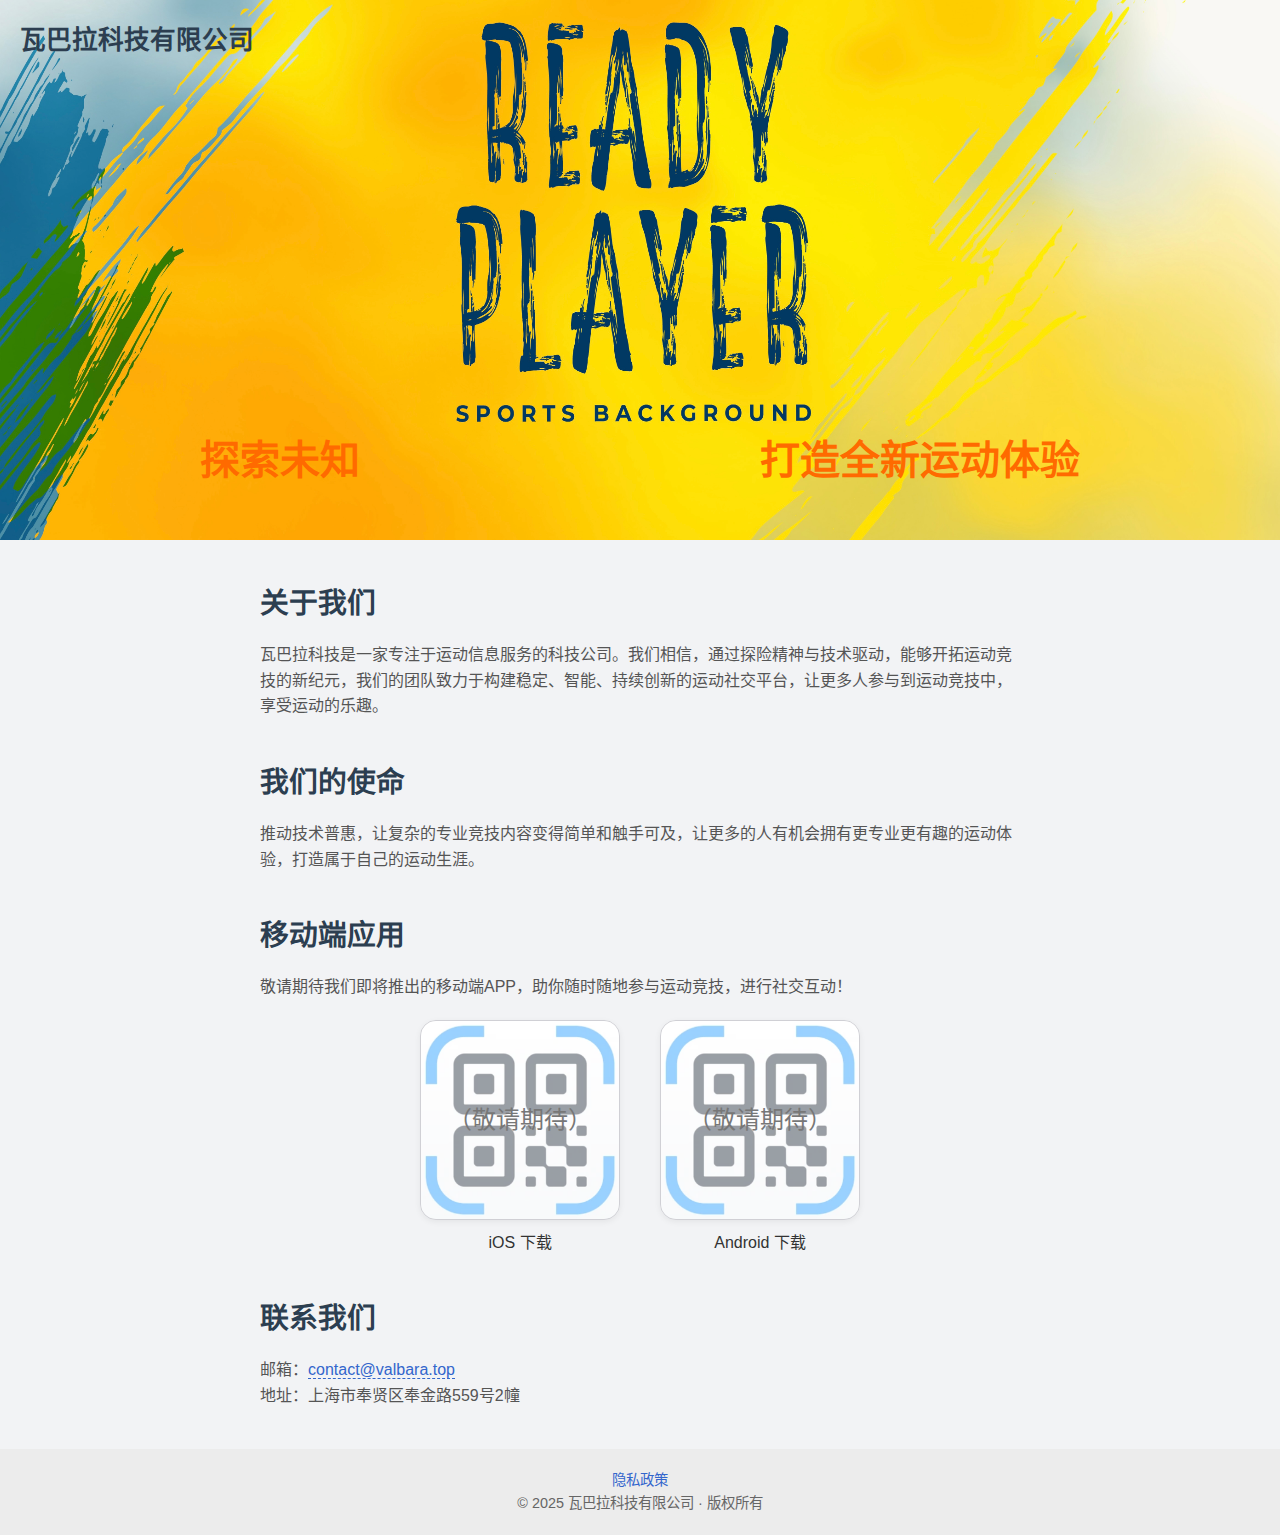
<file: index.html>
<!DOCTYPE html>
<html lang="zh-CN">
<head>
  <meta charset="UTF-8" />
  <meta name="viewport" content="width=device-width, initial-scale=1.0" />
  <title>瓦巴拉科技</title>
  <link rel="stylesheet" href="styles.css" />
</head>
<body>
  <header class="hero">
    <img src="assets/valbara.jpg" class="hero-bg" alt="background" />
    <div class="hero-logo">瓦巴拉科技有限公司</div>
    <div class="hero-content">
      <h1>
        <span class="hero-left">探索未知</span>
        <span class="hero-right">打造全新运动体验</span>
      </h1>
    </div>
  </header>

  <main>
    <section class="about">
      <h2>关于我们</h2>
      <p>瓦巴拉科技是一家专注于运动信息服务的科技公司。我们相信，通过探险精神与技术驱动，能够开拓运动竞技的新纪元，我们的团队致力于构建稳定、智能、持续创新的运动社交平台，让更多人参与到运动竞技中，享受运动的乐趣。</p>
    </section>

    <section class="mission">
      <h2>我们的使命</h2>
      <p>推动技术普惠，让复杂的专业竞技内容变得简单和触手可及，让更多的人有机会拥有更专业更有趣的运动体验，打造属于自己的运动生涯。</p>
    </section>
    
    <section class="app-preview">
      <h2>移动端应用</h2>
      <p>敬请期待我们即将推出的移动端APP，助你随时随地参与运动竞技，进行社交互动！</p>

      <div class="qr-container">
        <div class="qr-item">
          <div class="qr-placeholder" style="background-image: url('assets/qr-code.png');">
            <span>（敬请期待）</span>
          </div>
          <p>iOS 下载</p>
        </div>

        <div class="qr-item">
          <div class="qr-placeholder" style="background-image: url('assets/qr-code.png');">
            <span>（敬请期待）</span>
          </div>
          <p>Android 下载</p>
        </div>
      </div>
    </section>

    <section class="contact">
      <h2>联系我们</h2>
      <p>邮箱：<a href="mailto:contact@valbara.top">contact@valbara.top</a></p>
      <p>地址：上海市奉贤区奉金路559号2幢</p>
    </section>
  </main>

  <footer>
    <p><a href="privacy/zh-cn.html">隐私政策</a></p>
    <p>&copy; 2025 瓦巴拉科技有限公司 · 版权所有</p>
  </footer>
</body>
</html>
</file>
<file: styles.css>
/* 重置 & 全局设置 */
* {
  margin: 0;
  padding: 0;
  box-sizing: border-box;
}

body {
  font-family: -apple-system, BlinkMacSystemFont, "Helvetica Neue", Arial, sans-serif;
  color: #333;
  line-height: 1.6;
  scroll-behavior: smooth;
  background: #f2f3f5;
}

.hero {
  position: relative;
  width: 100%;
  height: 60vh;
  min-height: 320px;
  display: flex;
  justify-content: center;
  align-items: center;
  overflow: hidden;
  padding: 0 20px;
  text-align: center;
}

.hero-content {
  position: absolute;
  z-index: 10;
  text-align: center;
  width: 100%;
  bottom: 40px;
  left: 50%;
  transform: translateX(-50%);
}

.hero-logo {
  position: absolute;
  top: 20px;
  left: 20px;
  font-size: 1.6rem;
  font-weight: bold;
  color: #2c3e50;
  z-index: 10;
}

/*.hero-content h1 {
  display: none;  hide original h1, we'll use top-left logo instead
}*/

.hero-content h1 {
  display: flex;
  justify-content: space-between;
  align-items: center;
  width: 100%;
  font-size: 3rem;
  font-weight: bold;
  color: #FF6A00; /* 橙色 */
  padding: 0 200px;
  box-sizing: border-box;
}

.hero-bg {
  position: absolute;
  top: 0;
  left: 50%;
  transform: translateX(-50%);
  width: 140%;
  height: auto;
  min-height: 100%;
  pointer-events: none;
}

.hero h1 {
  font-size: 2.5rem;
  margin-bottom: 0.5rem;
}

.hero p {
  font-size: 1.25rem;
  opacity: 0.85;
}

/* 主体内容区 */
main {
  max-width: 800px;
  margin: 40px auto;
  padding: 0 20px;
}

section {
  margin-bottom: 40px;
}

section h2 {
  font-size: 1.8rem;
  margin-bottom: 1rem;
  color: #2c3e50; /* 深色但不黑 */
}

section p {
  font-size: 1rem;
  color: #555;
}

/* 联系我们链接样式 */
.contact a {
  color: #3366cc; /* 一种强调色 */
  text-decoration: none;
  border-bottom: 1px dashed #3366cc;
  transition: color 0.3s;
}

.contact a:hover {
  color: #254a9e;
  border-bottom: 1px solid #254a9e;
}

/* 页脚 */
footer {
  text-align: center;
  padding: 20px 0;
  background-color: #ececec;
  color: #666;
  font-size: 0.9rem;
}

/* 响应式调整 */
@media (max-width: 600px) {
  .hero h1 {
    font-size: 2rem;
  }
  .hero p {
    font-size: 1rem;
  }
  section h2 {
    font-size: 1.5rem;
  }
}

/* 新增 App 预览区块 */
.app-preview {
  text-align: left;
  margin-bottom: 40px;
}

.app-preview h2 {
  font-size: 1.8rem;
  color: #2c3e50;
  margin-bottom: 1rem;
}


/* QR 图片蒙层 */
.qr-placeholder {
  position: relative;
  width: 200px;
  height: 200px;
  border-radius: 16px;
  background-color: #f0f0f3;
  background-size: cover;
  background-position: center;
  border: 1px solid #d0d0d5;
  box-shadow: 0 2px 6px rgba(0, 0, 0, 0.06);
  display: flex;
  align-items: center;
  justify-content: center;
  overflow: hidden;
}

/* 半透明蒙层 */
.qr-placeholder::after {
  content: '';
  position: absolute;
  inset: 0;
  background-color: rgba(255, 255, 255, 0.6); /* 白色半透明 */
  z-index: 1;
}

/* 蒙层上的文字 */
.qr-placeholder span {
  position: relative;
  z-index: 2; /* 保证文字显示在蒙层上 */
  font-size: 1.5rem;
  color: #777;
  text-align: center;
  padding: 10px;
}

/* QR 容器布局 */
.qr-container {
  display: flex;
  justify-content: center;
  gap: 40px;
  margin-top: 20px;
  flex-wrap: wrap;
}

.qr-item {
  display: flex;
  flex-direction: column;
  align-items: center;
  width: 200px;
  position: relative; /* 用于蒙层定位 */
}

.qr-item p {
  margin-top: 10px;
  font-size: 1rem;
  color: #333;
}

/* 底部链接风格 */
footer a {
  color: #3366cc;
  text-decoration: none;
  transition: color 0.3s;
}

footer a:hover {
  color: #254a9e;
}


@media (max-width: 600px) {
  .qr-container {
    flex-direction: column;
    align-items: flex-start;
  }

  .qr-item {
    width: 100%;
    align-items: flex-start;
  }

  .qr-placeholder {
    margin-left: 0;
  }
}

/* 漂浮云朵动画 */
@keyframes floatCloud {
  0% { transform: translateX(0); }
  100% { transform: translateX(40px); }
}

/* 远山轻微视差动画 */
@keyframes mountainParallax {
  0% { transform: translateY(0); }
  100% { transform: translateY(12px); }
}

/* 英雄文字淡入动画 */
@keyframes fadeInHero {
  0% { opacity: 0; transform: translateY(20px); }
  100% { opacity: 1; transform: translateY(0); }
}

.hero-bg circle {
  animation: floatCloud 6s ease-in-out infinite alternate;
}

.hero-bg path:nth-of-type(2) {
  animation: mountainParallax 8s ease-in-out infinite alternate;
}

.hero-bg path:nth-of-type(3) {
  animation: mountainParallax 10s ease-in-out infinite alternate;
}

.hero-bg path:nth-of-type(4) {
  animation: mountainParallax 12s ease-in-out infinite alternate;
}
</file>
